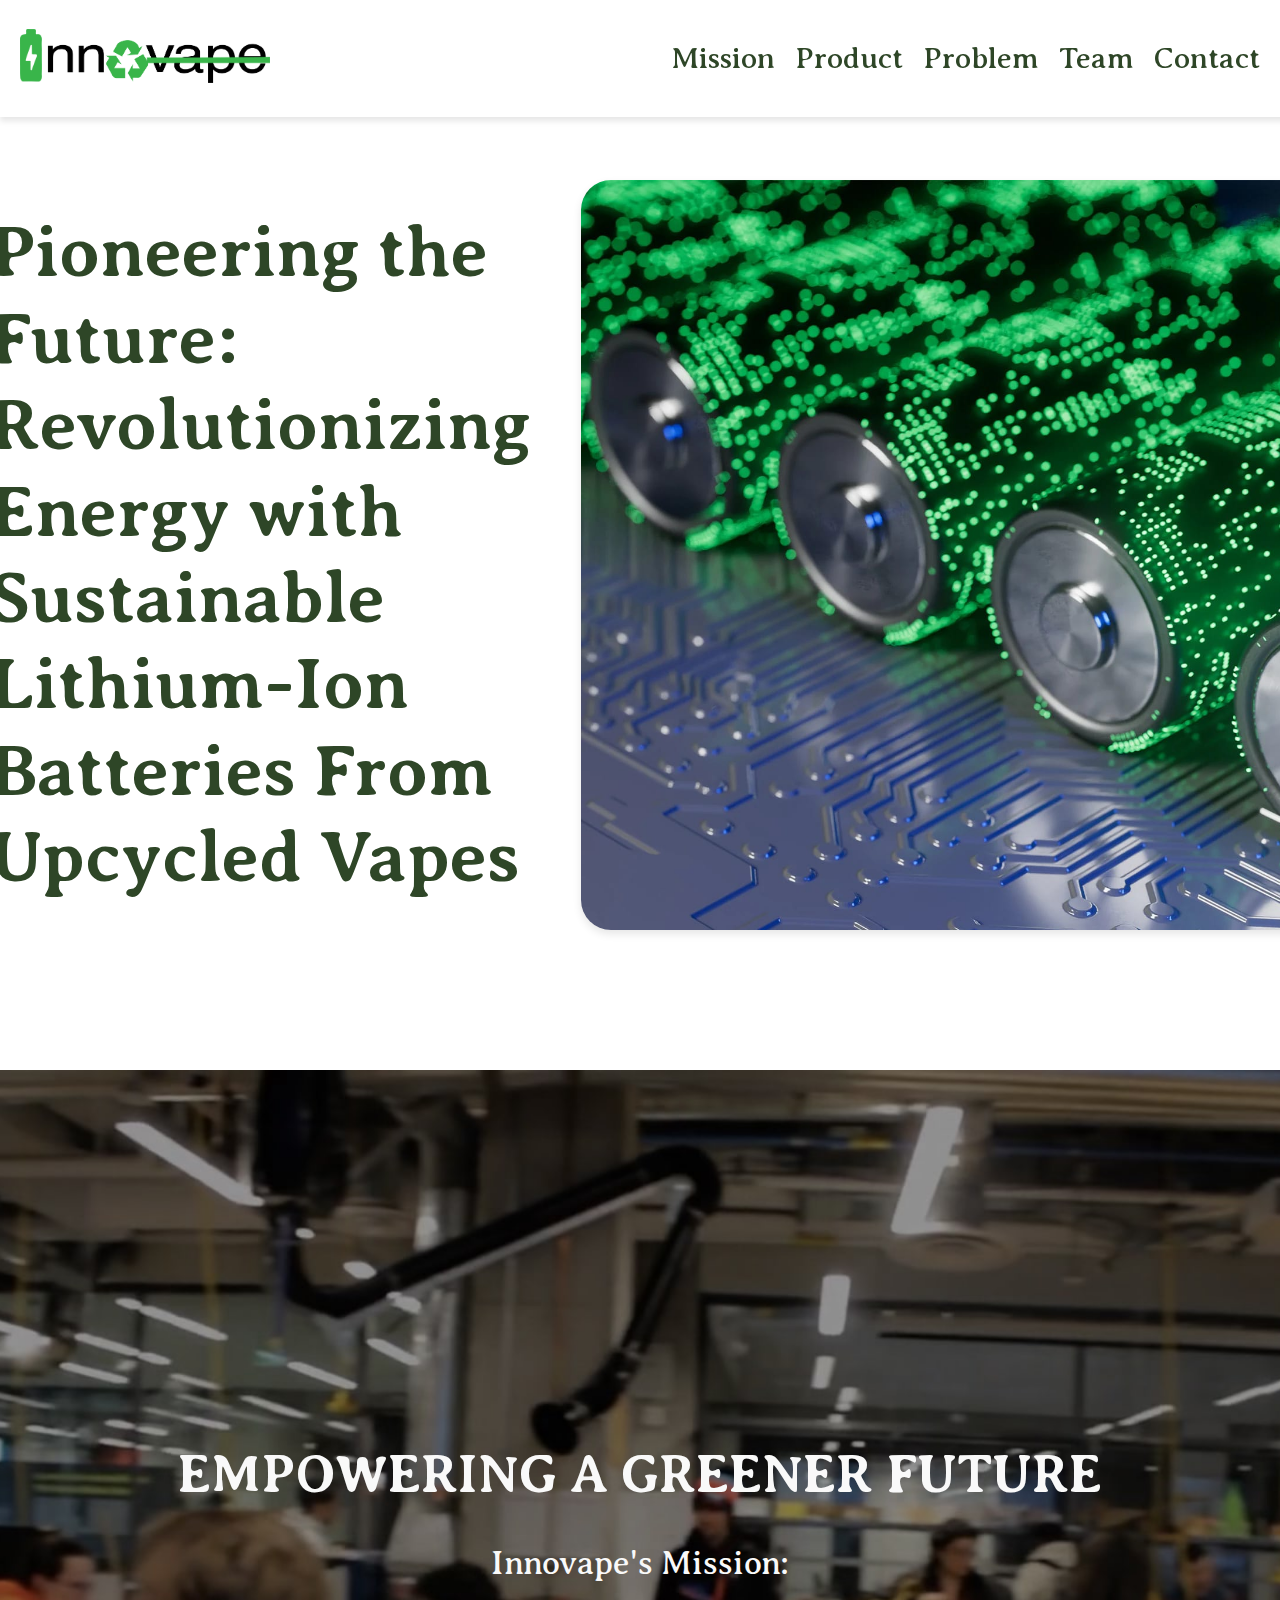
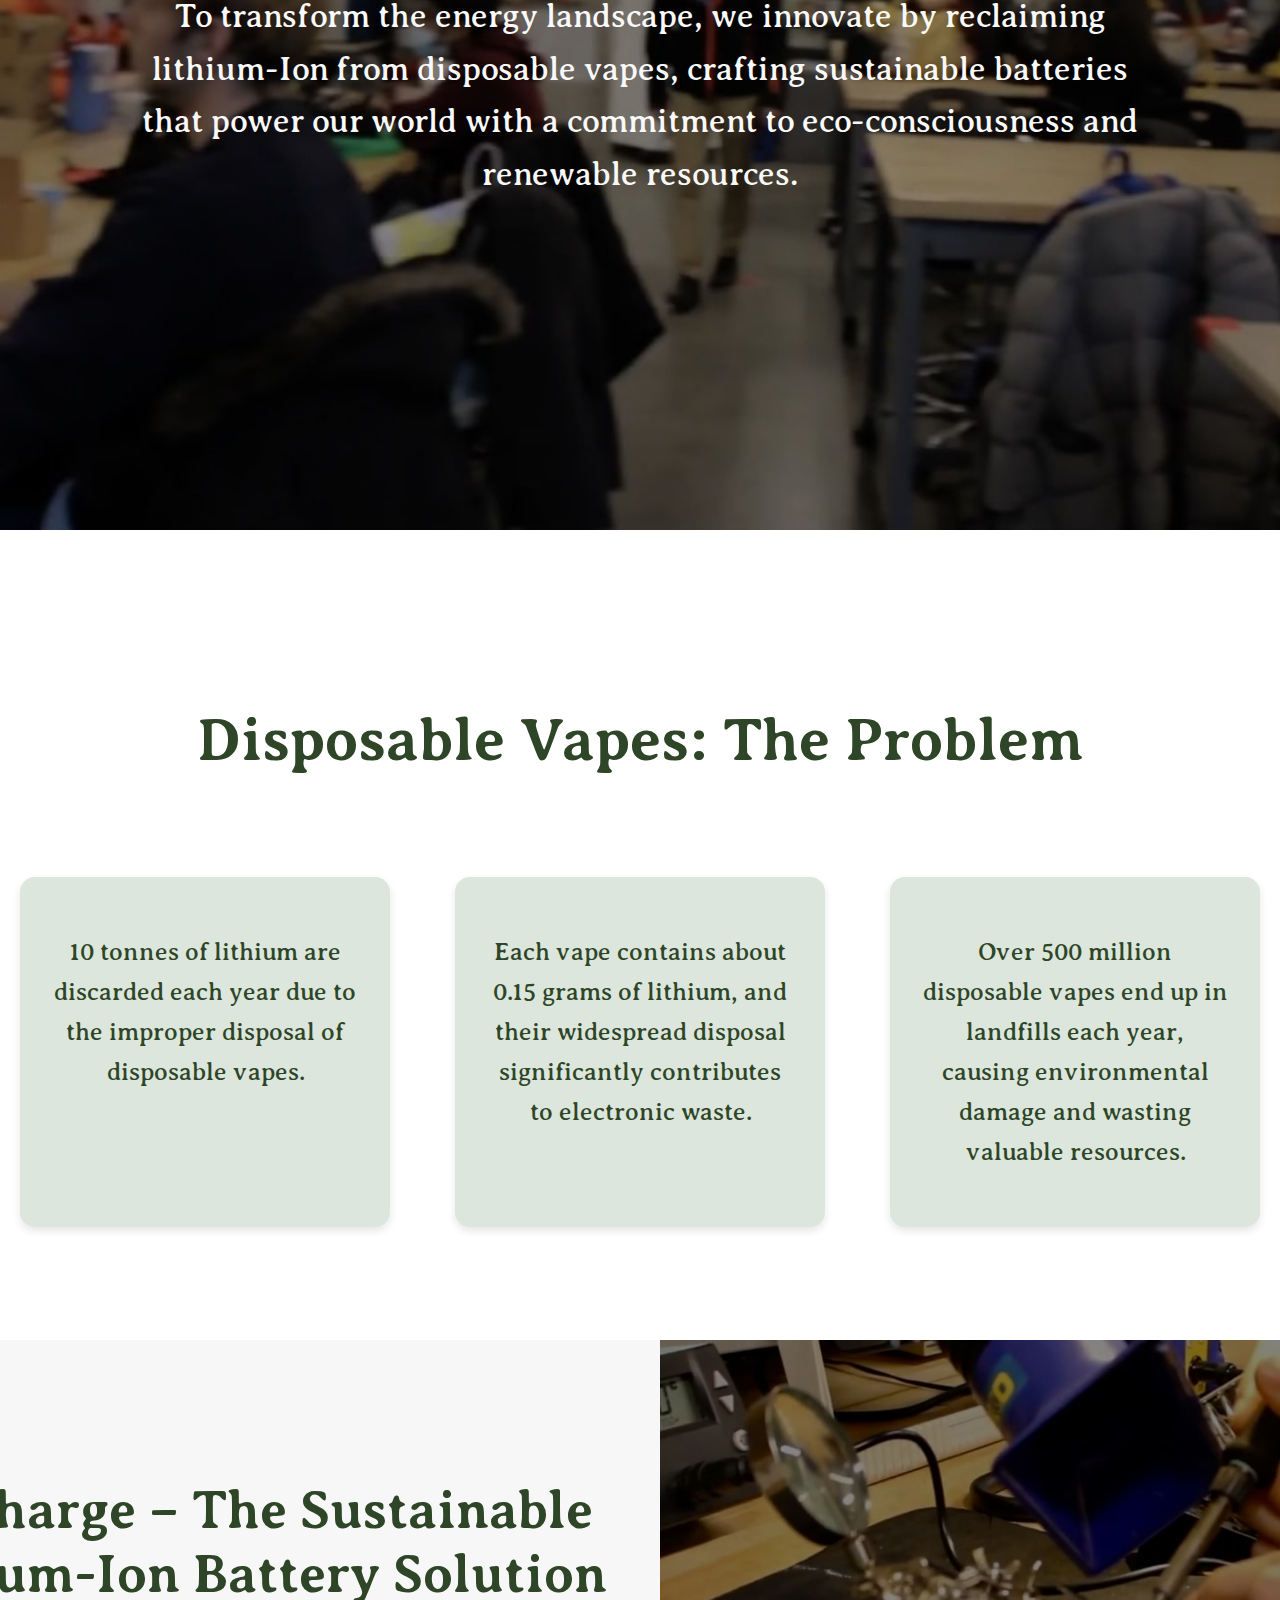
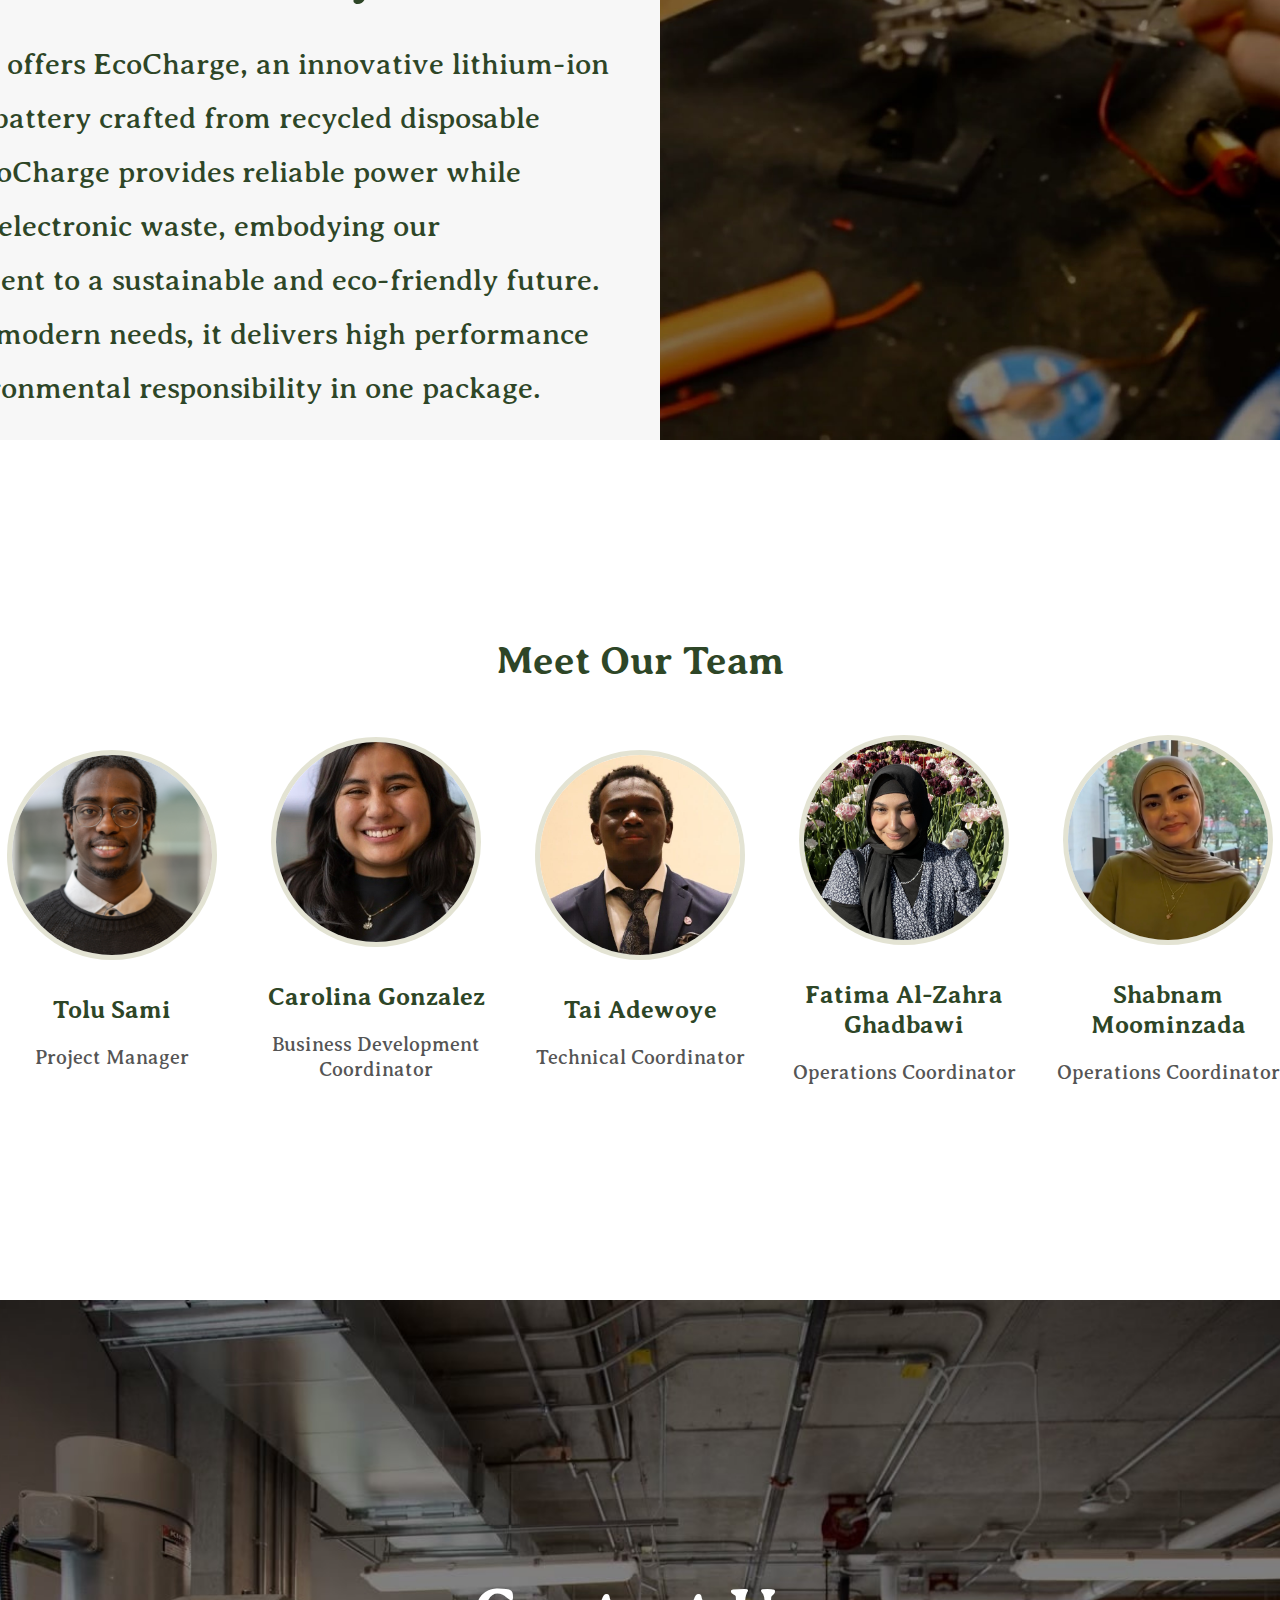
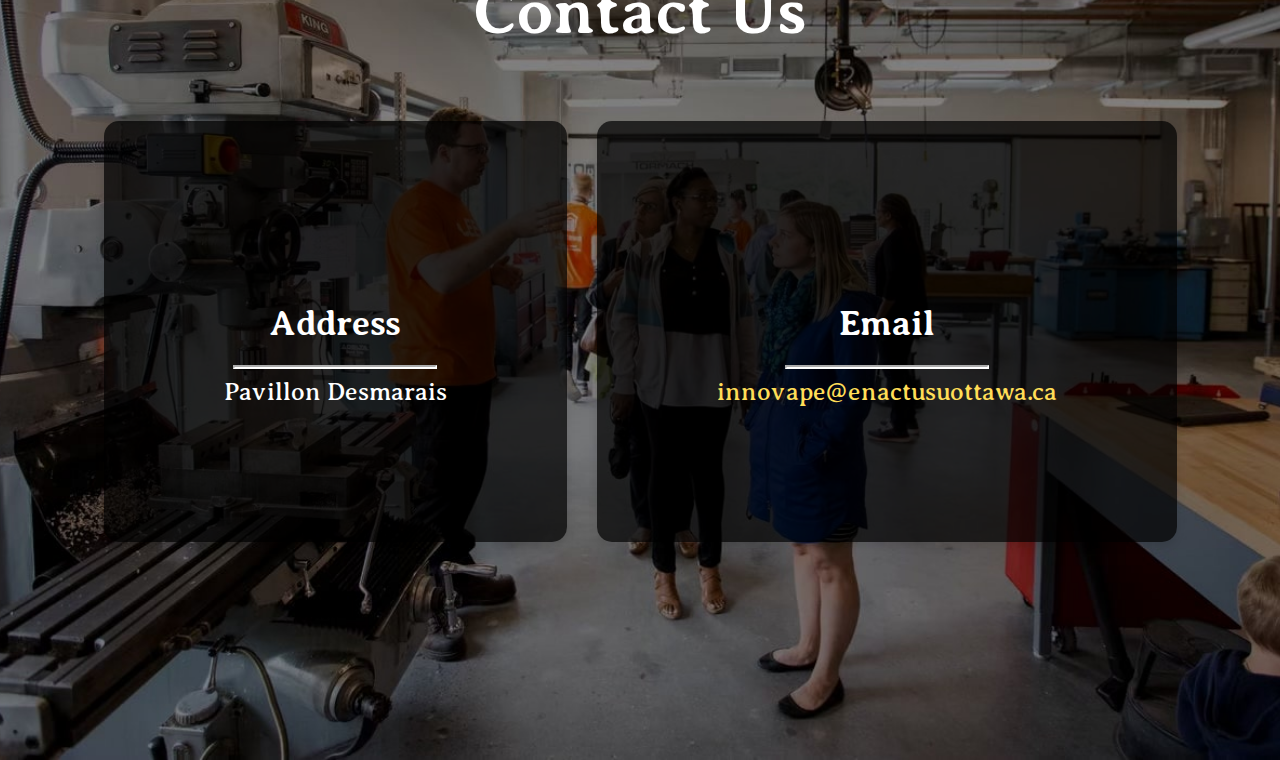
<file: Innovape.com/index.html>
<!DOCTYPE html>
<html lang="en">
<head>
    <meta charset="UTF-8">
    <meta name="viewport" content="width=device-width, initial-scale=1.0">
    <title>Innovape</title>
    <link rel="stylesheet" href="styles.css">
    <link href="https://fonts.googleapis.com/css2?family=Averia+Serif+Libre:wght@400;700&display=swap" rel="stylesheet">
</head>
<body>
    <header>
        <div class="logo">
            <img src="innovapeLogo.png" alt="Innovape Logo">
        </div>
        <nav>
            <ul>
                <li><a href="#mission">Mission</a></li>
                <li><a href="#product">Product</a></li>
                <li><a href="#problem">Problem</a></li>
                <li><a href="#team">Team</a></li>
                <li><a href="#contact">Contact</a></li>
            </ul>
        </nav>
    </header>

    <section class="hero">
        <div class="hero-content">
            <h1>Pioneering the Future:<br>Revolutionizing Energy with Sustainable Lithium-Ion <br>Batteries From Upcycled Vapes</h1>
            <div class="imagee-box"></div>
        </div>
    </section>

    <section class="mission" id="mission">
        <h2>EMPOWERING A GREENER FUTURE</h2>
        <p>Innovape's Mission:</p>
        <p>To transform the energy landscape, we innovate by reclaiming lithium-Ion from disposable vapes, crafting sustainable batteries that power our world with a commitment to eco-consciousness and renewable resources.</p>
    </section>
    
    

    <section class="problem" id="problem">
        <h2>Disposable Vapes: The Problem</h2>
        <div class="problem-cards">
            <div class="card">
                <p>10 tonnes of lithium are discarded each year due to the improper disposal of disposable vapes.</p>
            </div>
            <div class="card">
                <p>Each vape contains about 0.15 grams of lithium, and their widespread disposal significantly contributes to electronic waste.</p>
            </div>
            <div class="card">
                <p>Over 500 million disposable vapes end up in landfills each year, causing environmental damage and wasting valuable resources.</p>
            </div>
        </div>
    </section>
    

    <section class="product" id="product">
        <div class="product-content">
            <div class="text-content">
                <h2>EcoCharge – The Sustainable Lithium-Ion Battery Solution</h2>
                <p>Innovape offers EcoCharge, an innovative lithium-ion portable battery crafted from recycled disposable vapes. EcoCharge provides reliable power while reducing electronic waste, embodying our commitment to a sustainable and eco-friendly future. Ideal for modern needs, it delivers high performance and environmental responsibility in one package.</p>
            </div>
            <div class="image-box"></div> <!-- Replace the green box with the image box -->
        </div>
    </section>
    
    
    <section class="team" id="team">
        <h2>Meet Our Team</h2>
        <div class="team-cards">
            <div class="team-member">
                <img src="tolu.png" alt="Tolu Sami">
                <h3>Tolu Sami</h3>
                <p>Project Manager</p>
            </div>
            <div class="team-member">
                <img src="carolinaa.jpeg" alt="Carolina Gonzalez">
                <h3>Carolina Gonzalez</h3>
                <p>Business Development Coordinator</p>
            </div>
            <div class="team-member">
                <img src="tai.png" alt="Tai Adewoye">
                <h3>Tai Adewoye</h3>
                <p>Technical Coordinator</p>
            </div>
            <div class="team-member">
                <img src="fatima.png" alt="Fatima Ghadbawi">
                <h3>Fatima Al-Zahra Ghadbawi</h3>
                <p>Operations Coordinator</p>
            </div>
            <div class="team-member">
                <img src="shab.png" alt="Shabnam Moominzada">
                <h3>Shabnam Moominzada</h3>
                <p>Operations Coordinator</p>
            </div>
        </div>
    </section>

    <section class="contact-section" id="contact">
        <div class="container">
            <h2 class="contact-title">Contact Us</h2>
            <div class="row">
                <!-- Address Card -->
                <div class="col-md-6">
                    <div class="card">
                        <div class="card-body text-center">
                            <i class="fas fa-map-marked-alt text-primary mb-2"></i>
                            <h4 class="text-uppercase m-0">Address</h4>
                            <hr class="my-4 mx-auto" />
                            <div class="small text-black-50">Pavillon Desmarais</div>
                        </div>
                    </div>
                </div>
                <!-- Email Card -->
                <div class="col-md-6">
                    <div class="card">
                        <div class="card-body text-center">
                            <i class="fas fa-envelope text-primary mb-2"></i>
                            <h4 class="text-uppercase m-0">Email</h4>
                            <hr class="my-4 mx-auto" />
                            <div class="small text-black-50"><a href="mailto:hello@yourdomain.com">innovape@enactusuottawa.ca</a></div>
                        </div>
                    </div>
                </div>
            </div>
        </div>
    </section>
    
</body>
</html>
</file>
<file: Innovape.com/styles.css>
@import url('https://fonts.googleapis.com/css2?family=Averia+Serif+Libre:wght@400;700&display=swap');

body {
    font-family: 'Averia Serif Libre', serif;
    margin: 0;
    padding: 0;
    color: #2e4627;
}

header {
    display: flex;
    justify-content: space-between;
    align-items: center;
    padding: 10px 20px;
    background-color: #fff;
    position: fixed;
    top: 0;  /* Fixed at the top */
    width: 100%;  /* Ensure the header spans the full width */
    z-index: 1000;  /* Ensure it stays above other content */
    box-shadow: 0 4px 6px rgba(0, 0, 0, 0.1);  /* Optional: Add a shadow to distinguish the navbar */
}

body {
    padding-top: 70px;  /* Add top padding to avoid content being hidden behind the fixed navbar */
}



header .logo img {
    width: 250px;  /* Adjust width as needed */
    height: auto;  /* Maintain aspect ratio */
}

nav ul {
    list-style-type: none;
    display: flex;
    gap: 20px;  /* Adjusted gap to move the links slightly left */
    margin-right: 40px;  /* Moved the links slightly left by adjusting margin */
    font-size: 30px; /* Increased font size */
}

nav ul li {
    display: inline;
}

nav ul li a {
    text-decoration: none;
    color: #2e4627;
}

section {
    height: 100vh; /* Make each section take up the full viewport height */
    display: flex; /* Use flexbox to center content */
    justify-content: center; /* Center content horizontally */
    align-items: center; /* Center content vertically */
    flex-direction: column; /* Align content vertically (column layout) */
    padding: 0 20px; /* Optional: Add padding to the sides */
}

.hero {
    background-color: #fff;
    padding: 50px;
    display: flex;
    justify-content: center; /* Center the content horizontally */
    align-items: center; /* Center the content vertically */
    text-align: left; /* Align the text to the left */
    height: 100vh; /* Make the hero section full viewport height */
}

.hero-content {
    display: flex;
    justify-content: space-between; /* Space between text and image */
    align-items: center; /* Center the content vertically */
    width: 100%;
    max-width: 1400px; /* Set a max-width to control the content width */
    padding: 0 20px; /* Add padding on sides */
}

.hero h1 {
    font-size: 72px; /* Increase font size to make text bigger */
    font-weight: bold;
    color: #2e4627;
    margin: 0; /* Reset margin */
    line-height: 1.2; /* Adjust line height to control spacing between lines */
    max-width: 700px; /* Increase the max-width of the text block */
    margin-bottom: 30px; /* Increase space below the heading */
    margin-right: 50px; 
    padding-left: -60px; /* Add padding if you want to manually adjust the text position */
    margin-left: -60px; /
}

.imagee-box {
    width: 900px; /* Increase the width of the image */
    height: 750px; /* Increase the height of the image */
    background-image: url('front.jpg'); /* Replace with the correct path to your image */
    background-size: cover; /* Ensure the image covers the entire box */
    margin-left: -20px; /* Adjust left margin to align with text */
    margin-bottom: 30px; /* Increase space below the heading */
    margin-right: -200px; 
    margin-left: 0px; 
    border-radius: 30px; /* Add rounded edges */
    flex-shrink: 0; /* Ensure the box doesn’t shrink */
    box-shadow: 0 4px 8px rgba(0, 0, 0, 0.1); /* Optional: Add some shadow for depth */
}



.mission {
    background-image: url('mission.jpg'); /* Set the background image */
    background-size: cover; /* Ensure the image covers the entire section */
    background-position: center; /* Center the image within the section */
    background-repeat: no-repeat; /* Prevent the image from repeating */
    text-align: center;
    padding: 80px 20px; /* Adjust the padding as needed */
    color: #fff; /* Change text color to white or another color for contrast */
}

.mission h2 {
    font-size: 53px; /* Increased font size for the title */
    font-weight: bold;
    color: #f9f9f9;
    margin-bottom: 30px; /* Space between title and subtitle */
}

.mission p {
    font-size: 33px; /* Increased font size for the paragraph text */
    line-height: 1.6;
    color: #f9f9f9;
    max-width: 1000px; /* Limit width for better readability */
    margin: 0 auto; /* Center the text */
}



.product {
    background-color: #f7f7f7;
    padding: 100px 20px; /* Reduced padding to decrease the space */
    display: flex;
    justify-content: center; /* Center the content horizontally */
    align-items: center; /* Center the content vertically */
    margin-bottom: 800px; /* Reduced space between Product and Team sections */
}

.product-content {
    display: flex;
    justify-content: space-between;
    align-items: center;
    width: 100%;
    max-width: 1400px; /* Increase maximum width for the content */
}

.text-content {
    flex: 1;
    margin-right: 0px; /* Reduce or remove right margin to move text left */
    margin-left: -60px; /* Optional: Add negative margin to pull the text further left */
    max-width: 60%; /* Adjust width to prevent stretching */
    margin-top: -300px;
}

.text-content h2 {
    font-size: 53px; /* Increase the font size of the heading */
    font-weight: bold;
    color: #2e4627;
    font-family: 'Averia Serif Libre', serif;
    margin-bottom: 30px; /* Increase space below the heading */
    margin-right: 50px; 
    padding-left: -90px; /* Add padding if you want to manually adjust the text position */
    margin-left: -90px; /
}

.text-content p {
    font-size: 30px; /* Increase the font size of the paragraph */
    line-height: 1.8; /* Slightly increase line height for readability */
    color: #2e4627;
    font-family: 'Averia Serif Libre', serif;
    margin-left: -90px; 
    margin-right: 50px; 
}

.image-box {
    width: 800px; /* Adjust the width as needed */
    height: 700px; /* Adjust the height as needed */
    background-image: url('create.jpg'); /* Use your image */
    background-size: cover; /* Ensure the image covers the entire box */
    background-position: center; /* Center the image */
    flex-shrink: 0;
    margin-left: -20px; /* Adjust left margin to align with text */
    margin-bottom: 400px; /* Increase space below the heading */
    margin-right: -200px; 
    margin-left: 0px; /
}

/* Updated Contact Section */
.contact-section {
    background: url('contactspic.jpg') no-repeat center center; /* Set background image */
    background-size: cover; /* Cover the entire section */
    padding: 80px 0;
    text-align: center;
    color: #fff; /* Ensure text is readable against the background */
    margin-top: -1400;
}

.contact-title {
    font-size: 65px; /* Large font size for "Contact Us" */
    font-weight: bold;
    color: #fff; /* Ensure title is white */
    margin-bottom: 70px; /* Space between title and cards */
}

.contact-section .container {
    max-width: 1200px;
    margin: 0 auto;
}

.contact-section .row {
    display: flex;
    justify-content: center; /* Center content horizontally */
    gap: 30px; /* Add spacing between the cards */
}

.contact-section .card {
    background-color: rgba(0, 0, 0, 0.7); /* Semi-transparent dark background for the cards */
    border: none;
    border-radius: 15px;
    color: #fff;
    padding: 95px 80px; /* Increased padding inside the cards */
    flex: 1;
    max-width: 100%; /* Ensure the cards fill the column width */
    text-align: center;
    min-height: 300px; /* Ensure both cards have the same minimum height */
    box-sizing: border-box; /* Include padding and border in the element's total width and height */
  
}

.contact-section .card-body {
    padding: 40px;
}

.contact-section .card h4 {
    color: #fff;
    font-size: 35px; /* Increase font size */
    margin-bottom: 20px;
}

.contact-section .card .text-primary {
    color: #ffdd57 !important; /* Yellow color for icons */
    font-size: 36px; /* Increase icon size */
}

.contact-section hr.my-4 {
    border-color: #fff;
    border-width: 2px;
    width: 200px; /* Increased width of the line */
}

.contact-section .small.text-black-50 {
    font-size: 25px; /* Increased font size */
    color: #fff; /* Ensure text is white */
}

.contact-section .small.text-black-50 a {
    color: #ffdd57; /* Change link color to yellow */
    text-decoration: none;
}

.contact-section .small.text-black-50 a:hover {
    text-decoration: underline;
}

.contact-section .social a {
    color: #ffdd57; /* Change social icon color to yellow */
    font-size: 24px; /* Increase social icon size */
    margin: 0 15px; /* Add more spacing between icons */
}

.contact-section .social a:hover {
    color: #fff;
}

.contact form {
    display: flex;
    flex-direction: column;
    gap: 10px;
    max-width: 600px;
    margin: 0 auto;
}

.contact form input, .contact form textarea, .contact form button {
    padding: 15px;
    font-size: 18px; /* Increased font size in form inputs */
    border: 1px solid #ccc;
    border-radius: 5px; /* Rounded corners for inputs */
}

.contact form button {
    background-color: #2e4627;
    color: #fff;
    border: none;
    cursor: pointer;
    font-size: 20px; /* Increase button text size */
}

.contact-info {
    margin-top: 60px;
    text-align: center;
}

/* Problem Section */
.problem {
    background-color: #ffffff; 
    text-align: center;
    padding: 80px 20px; /* Adjust the padding as needed */
    color: #dddada; /* Change text color to white or another color for contrast */
    margin-bottom: -250px; 
    margin-top: 0px;
}

.problem h2 {
    font-size: 60px; /* Larger font size for the heading */
    font-weight: bold;
    color: #2e4627; /* Matching the color theme */
    margin-bottom: 100px; /* Space below the heading */
    font-family: 'Averia Serif Libre', serif;
    margin-top: -190px;

}

.problem-cards {
    display: flex;
    justify-content: space-between;
    gap: 65px; /* Increased gap between the cards */
    max-width: 1600px;
    margin: 0 auto; /* Center the cards container */
    flex-wrap: wrap; /* Allows wrapping if needed */
}

.card {
    background-color: #dce6dc; /* Lighter green color for a softer look */
    padding: 30px;
    border-radius: 15px; /* Rounded corners for a softer appearance */
    flex: 1;
    text-align: center;
    box-shadow: 0 4px 8px rgba(0, 0, 0, 0.1); /* Subtle shadow for depth */
    transition: transform 0.3s ease-in-out, box-shadow 0.3s ease-in-out;
    max-width: 450px; /* Set a max-width to maintain consistent size */
}

.card:hover {
    transform: translateY(-10px); /* Lift the card slightly on hover */
    box-shadow: 0 8px 16px rgba(0, 0, 0, 0.2); /* Stronger shadow on hover */
}

.card p {
    font-size: 25px; /* Increased font size for better readability */
    line-height: 1.6;
    color: #2e4627;
    font-family: 'Averia Serif Libre', serif;
}

/* Team Section */
.team {
    background-color: #fff;
    text-align: center;
    padding: 80px 0; /* Reduced padding to decrease space */
    margin-top: -1200px; /* Reduced space between Team and Solution sections */
    margin-bottom: -200px; 
}

.team h2 {
    font-size: 40px; /* Increased the font size for the heading */
    font-weight: bold;
    color: #2e4627;
    margin-bottom: 50px; /* Added more space below the heading */
    margin-top: 0;
}

.team-cards {
    display: flex;
    justify-content: center; /* Center the team cards */
    align-items: center;
    gap: 40px; /* Increased gap between the cards */
    flex-wrap: wrap; /* Allows wrapping to the next line if needed */
    margin-bottom: 200px;
}

.team-member {
    flex: 1;
    max-width: 250px; /* Increased the max-width for larger team member cards */
    text-align: center;
}

.team-member img {
    width: 200px;  /* Increased the size of the images */
    height: 200px; /* Increased the size of the images */
    border-radius: 50%;
    object-fit: cover;
    margin-bottom: 15px;
    border: 5px solid #e3e3d3;
}

.team-member h3 {
    margin: 15px 0 10px 0;
    color: #2e4627;
    font-size: 25px; /* Increased the font size for names */
    font-weight: bold;
}

.team-member p {
    color: #555;
    font-size: 20px; /* Increased the font size for titles */
}
</file>
